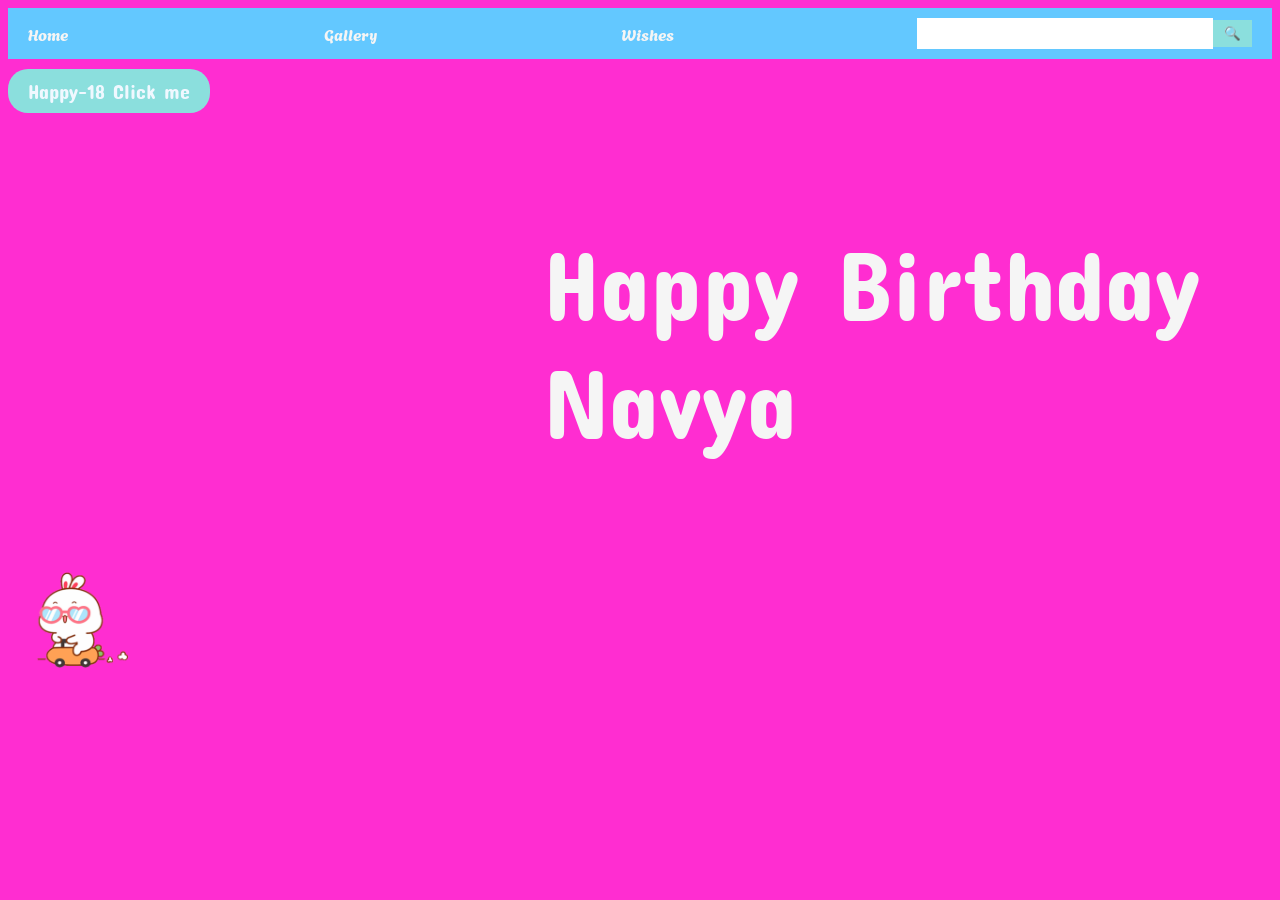
<file: index.html>
<!DOCTYPE html>
<html lang="en">
<head>
    <meta charset="UTF-8">

  <meta name="viewport" content="width=device-width, initial-scale=1.0">
  <title>Navya's Birthday</title>
  <link href = "style.css" rel = "stylesheet"/>
  <link rel="preconnect" href="https://fonts.googleapis.com">
<link rel="preconnect" href="https://fonts.gstatic.com" crossorigin>
<link href="https://fonts.googleapis.com/css2?family=Agbalumo&display=swap" rel="stylesheet">
<link rel="preconnect" href="https://fonts.googleapis.com">
<link rel="preconnect" href="https://fonts.gstatic.com" crossorigin>
<link href="https://fonts.googleapis.com/css2?family=Concert+One&display=swap" rel="stylesheet">
</head>
<body>
  <section id = "header">
   <div class = "head-part">
    <a href = "#">Home</a>
    <a href = "gallery.html">Gallery</a>
    <a href = "wishes.html">Wishes</a>
    <input class = "search">
    
    <button class = "search-btn">🔍</button>

   </div>
  
   <audio id="birthdaysong">
  <source src="./music-vedio/blue1.mp3" type="audio/mpeg">
    </audio>
   <button class = "clickme" onclick = "togglemusic();">Happy-18 Click me</button>
   <div> 
     <div class = "hero-cont">
     
 <video autoplay muted loop width="50%">
  <source src="./music-vedio/birthdayved.mp4" type="video/mp4">
</video>
 <p class ="heading">Happy Birthday Navya</p>

  </div>
 
   <img src="images/rab.gif" class = "rab" onclick="togglemusic();"/>
</div>
  
   
    
  </section>
  

  <script src = "./script.js" charset = "utf-8"></script>
</body>
</html>
</file>
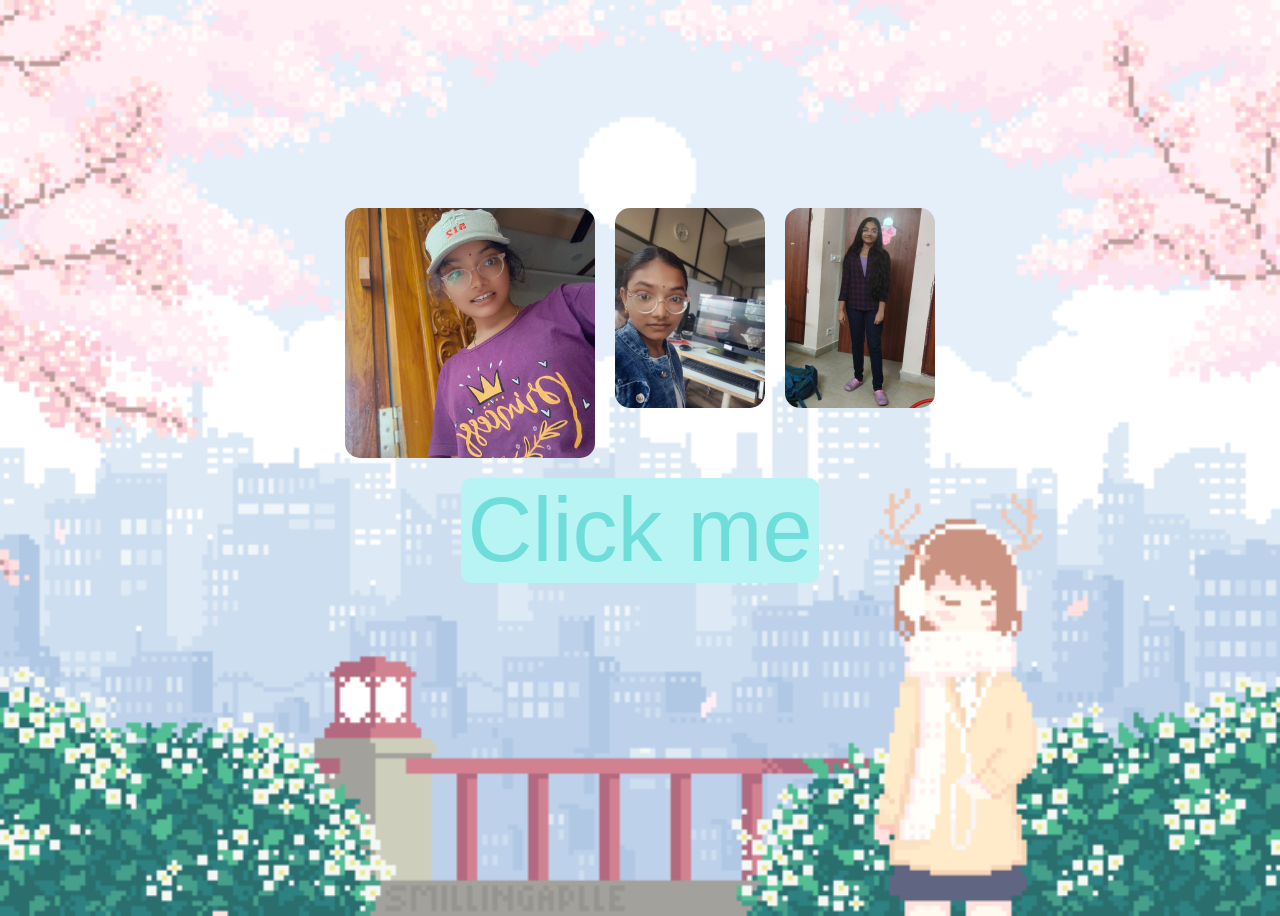
<file: gallery.html>
<!DOCTYPE html>
<html lang="en">
<head>
     <meta charset="UTF-8">

  <meta name="viewport" content="width=device-width, initial-scale=1.0">
  <title>Gallery</title>
  <link href = "styles-gallery.css" rel = "stylesheet"/>

</head>
<body>
 <div class="container">
  <img src="images/navya1.jpg" class = "navya1">
  <img src="images/navya2.jpg" class = "navya2">
   <img src="images/navya3.jpeg" class = "navya3">

  
</div>
<audio id="plb">
  <source src="./music-vedio/fenekot_-_Pretty_Little_Baby_Instrumental_(mp3.pm).mp3" type="audio/mpeg">
    </audio>
<div class = "spo">
  <button onclick = "togglemusic3();">Click me</button>
</div>

  <script src = "./script-gallery.js" charset = "utf-8"></script>
</body>
</html>
</file>
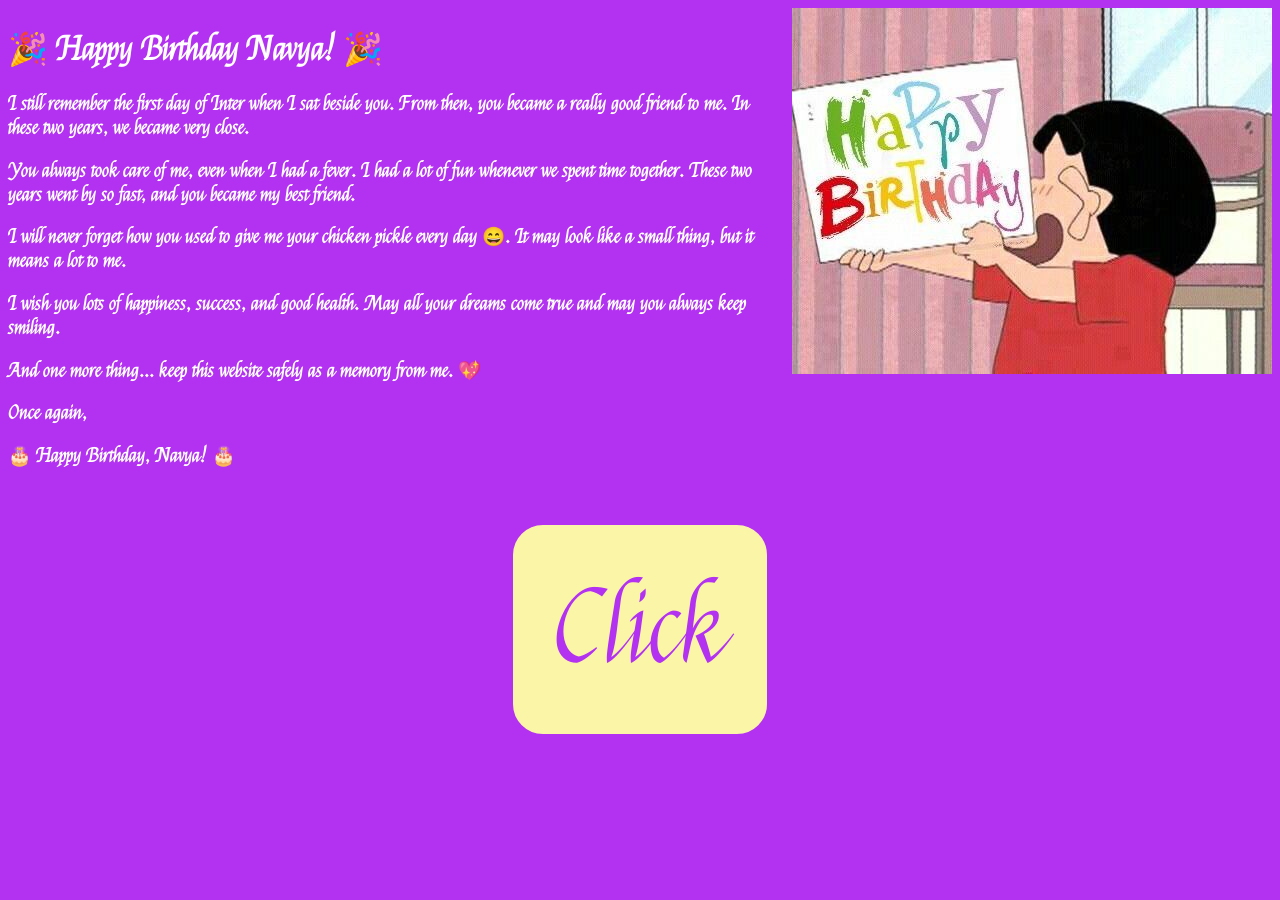
<file: wishes.html>
<!DOCTYPE html>
<html lang="en">
<head>
  <meta charset="UTF-8">
  <meta name="viewport" content="width=device-width, initial-scale=1.0">
  <title>Wishes</title>
  <link href = "style-wishes.css" rel = "stylesheet"/>
<link rel="preconnect" href="https://fonts.googleapis.com">
<link rel="preconnect" href="https://fonts.gstatic.com" crossorigin>
<link href="https://fonts.googleapis.com/css2?family=Felipa&display=swap" rel="stylesheet">
</head>
<body>
 <div class = "wishes">
  <div class = "wishes-text">
 <h1>🎉 Happy Birthday Navya! 🎉</h1>
    


<h3> I still remember the first day of Inter when I sat beside you. From then, you became a really good friend to me. In these two years, we became very close.</h3> 

<h3>You always took care of me, even when I had a fever. I had a lot of fun whenever we spent time together. These two years went by so fast, and you became my best friend.
</h3>
<h3>I will never forget how you used to give me your chicken pickle every day 😄. It may look like a small thing, but it means a lot to me.</h3>

<h3>I wish you lots of happiness, success, and good health. May all your dreams come true and may you always keep smiling.</h3>

<h3>And one more thing... keep this website safely as a memory from me. 💖</h3>
<h3>Once again,</h3>

<h3>🎂 Happy Birthday, Navya! 🎂 </h3>

</div>

 <img src = "images/shinchan.jpg" class = "shinchan"/>
 
 </div>
 <div>
   
 </br>
 </div>
 <audio id="doremonsong">
  <source src="./music-vedio/doremoninst.mp3" type="audio/mpeg">
   </audio>
 <div class = "click2">
   <button class = "clickcol" onclick = "togglemusic2();">Click</button>
 </div>
 
 
<script src = "script-wishes.js" charset = "utf-8"></script>
</body>
</html>
</file>
<file: style.css>
body{
  border:none;
}


.head-part{
  background-color:rgb(99, 200, 255);
  padding:10px;
  color:whitesmoke;
  display: grid;
  grid-template-columns: 0.5fr 0.5fr 0.5fr 0.5fr 0.01fr;
  align-items: center;
  padding-right:20px;
  padding-left:20px;
   font-family: "Agbalumo", system-ui;

 
}
body{
  background-color: rgb(255, 45, 209);
 
 
  
}
.heading{
  color: whitesmoke;
   
 font-family: "Concert One", sans-serif;
  font-weight: 400;
  font-style: normal;
  font-size: 100px;
  float:left;
  
  
}

a{
  color:whitesmoke;
  text-decoration: none;
}

.search{
  border: 7px solid white;
  
}
.search-btn{
  border:5px solid rgb(139, 223, 221);
  background-color:rgb(139, 223, 221);
 cursor: pointer;

}



.hero-cont{
  display:flex;
  align-items:center;
   gap:30px;

}
video{
  float:left;
  border:none;
  margin-left: 20px;
}
.clickme{
  animation: slide-in 5s infinite alternate;
  font-size: 20px;
 margin-top: 10px;
 margin-bottom: 10px;

  background-color: rgb(139, 223, 221);
  border:none;
  color:aliceblue;
  padding: 10px 20px;
  border-radius: 20px;
  font-family: "Concert One", sans-serif;
  
}
.clickme:hover{
  background-color:rgb(181, 247, 246);
}
@keyframes slide-in {
  from {
    transform: translateX(0);
  }

  to {
    transform: translateX(1000px);
  }
}


.glow{
  animation: glowEffect 3s infinite alternate;
}

@keyframes glowEffect{
  from{
    text-shadow:
      0 0 10px #ffffff,
      0 0 10px #ffd6f5,
      0 0 15px #cceeff;
  }

  to{
    text-shadow:
      0 0 20px #ffffff,
      0 0 30px #ffb6e6,
      0 0 40px #aeefff,
      0 0 50px #ffffff;
  }
}

.rab{
   height:120px;
  width:120px;
  position:absolute;
  left:20px;
  animation: floatrab 5s infinite alternate;
}

@keyframes floatrab{
  from{
    transform: translateX(0);
  }
  to{
    transform: translateX(900px);
  }
}
a:hover{
  color:rgb(241, 199, 234);
}
@media (max-width: 768px){
  .hero-cont{
    flex-direction: column;
    text-align: center;
  }

  .heading{
    font-size: 45px;
  }

  video{
    width: 90%;
  }
}
</file>
<file: styles-gallery.css>
body{
  background-image: url("./images/back.gif");
  background-size: cover;
  background-position: center;
  background-repeat: no-repeat;
  min-height: 100vh;
}

.container{
  display:flex;
  justify-content:center;
  gap:20px;
  
}

.navya1{
  width:250px;
  height:250px;
  border-radius:15px;
  margin-top: 200px;
  margin: bottom 20px;
}
.navya2{
   width:150px;
  height:200px;
  border-radius:15px;
  margin-top: 200px;
  margin: bottom 20px;
}
.navya3{
   width:150px;
  height:200px;
  border-radius:15px;
  margin-top: 200px;
  margin: bottom 20px;
}
.spo{
 
 
  display: flex;
  justify-content: center;
}
button{
  margin-top: 20px;
  background-color: rgb(184, 244, 244);
  color:rgb(111, 221, 218);
  border: none;
  font-size: 90px;
  border-radius: 10px;
  box-shadow: 10px;

}
button:hover{
  box-shadow: 20px;
  background-color: rgb(221, 251, 245);
}
@media (max-width: 768px){
  .container{
    flex-direction: column;
    align-items: center;
  }

  img{
    width: 250px;
    height: auto;
  }
}
</file>
<file: style-wishes.css>
body{
  background-color: rgb(179, 49, 241);

}
.wishes{
    font-family: "Felipa", serif;
    color:white;
    display:flex;
  justify-content:space-between;
  align-items:flex-start;
  gap:30px;
   
}
img{
  float:right;
}


.click2{
  
  display: flex;
  justify-content: center;
}
.clickcol{
   background-color: rgb(251, 245, 167);
   border:10px solid  rgb(251, 245, 167);
   padding: 30px 30px;
   border-radius: 30px;
   margin-top: 20px;
   font-family: "Felipa", serif;
    color:rgb(179, 49, 241);
    font-size: 100px;
   
}
.clickcol:hover{
  background-image:url(images/doremon.jpg);
  color:rgb(255, 255, 255);
}
@media (max-width: 768px){

  h1{
    font-size: 35px;
    text-align: center;
  }

  h3{
    font-size: 18px;
    padding: 10px;
  }

  .wishes{
    text-align: center;
  }
}
</file>
